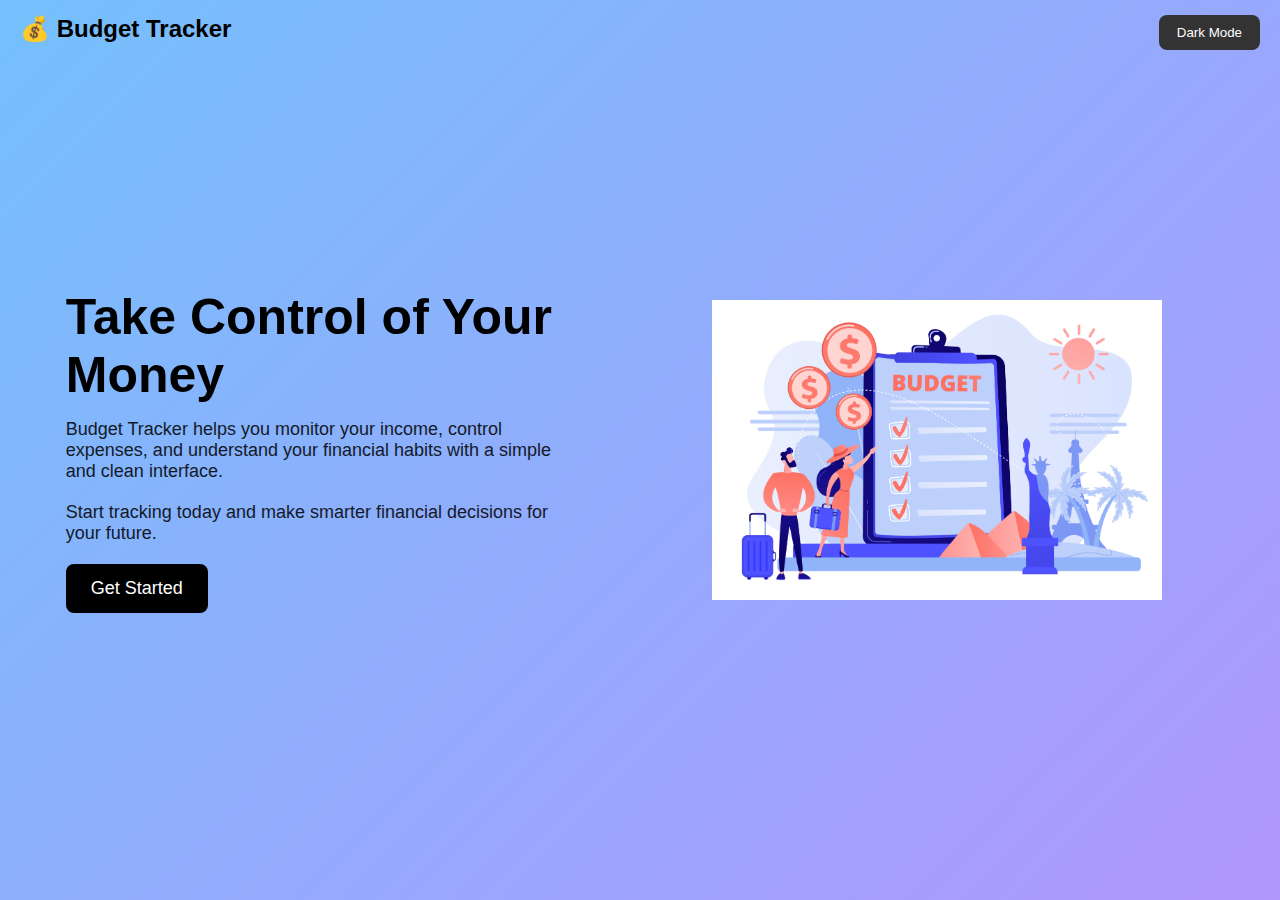
<file: index.html>
<!DOCTYPE html>
<html lang="en">
<head>
<meta charset="UTF-8">
<meta name="viewport" content="width=device-width, initial-scale=1.0">
<title>Budget Tracker - Landing</title>
<link rel="stylesheet" href="style.css">

</head>
<body>


<div class="top-bar">
  <h2>💰 Budget Tracker</h2>
  <button onclick="toggleDark()" class="dark-btn"> Dark Mode</button>
</div>


<section class="hero">

  <div class="text">
    <h1>Take Control of Your Money</h1>

    <p>
      Budget Tracker helps you monitor your income, control expenses,
      and understand your financial habits with a simple and clean interface.
    </p>

    <p>
      Start tracking today and make smarter financial decisions for your future.
    </p>

    <a href="trackers.html">
      <button class="start-btn"> Get Started</button>
    </a>
  </div>

  <div class="image">
    <img src="image/20945937.jpg">
  </div>

</section>

<script src="index.js"></script>

</body>
</html>
</file>
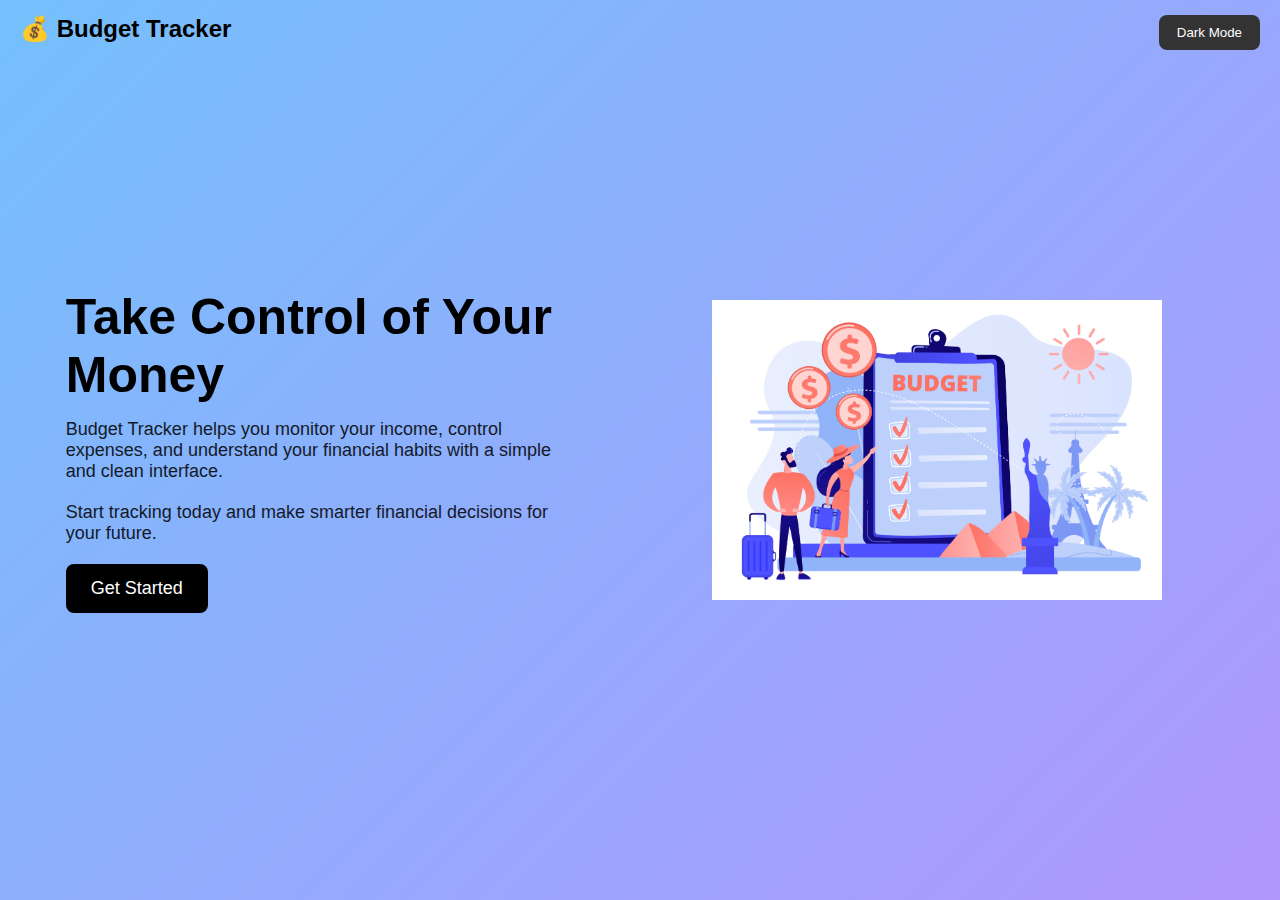
<file: landing.html>
<!DOCTYPE html>
<html lang="en">
<head>
<meta charset="UTF-8">
<meta name="viewport" content="width=device-width, initial-scale=1.0">
<title>Budget Tracker - Landing</title>
<link rel="stylesheet" href="style.css">

</head>
<body>


<div class="top-bar">
  <h2>💰 Budget Tracker</h2>
  <button onclick="toggleDark()" class="dark-btn"> Dark Mode</button>
</div>


<section class="hero">

  <div class="text">
    <h1>Take Control of Your Money</h1>

    <p>
      Budget Tracker helps you monitor your income, control expenses,
      and understand your financial habits with a simple and clean interface.
    </p>

    <p>
      Start tracking today and make smarter financial decisions for your future.
    </p>

    <a href="index.html">
      <button class="start-btn"> Get Started</button>
    </a>
  </div>

  <div class="image">
    <img src="image/20945937.jpg">
  </div>

</section>

<script src="index.js"></script>

</body>
</html>
</file>
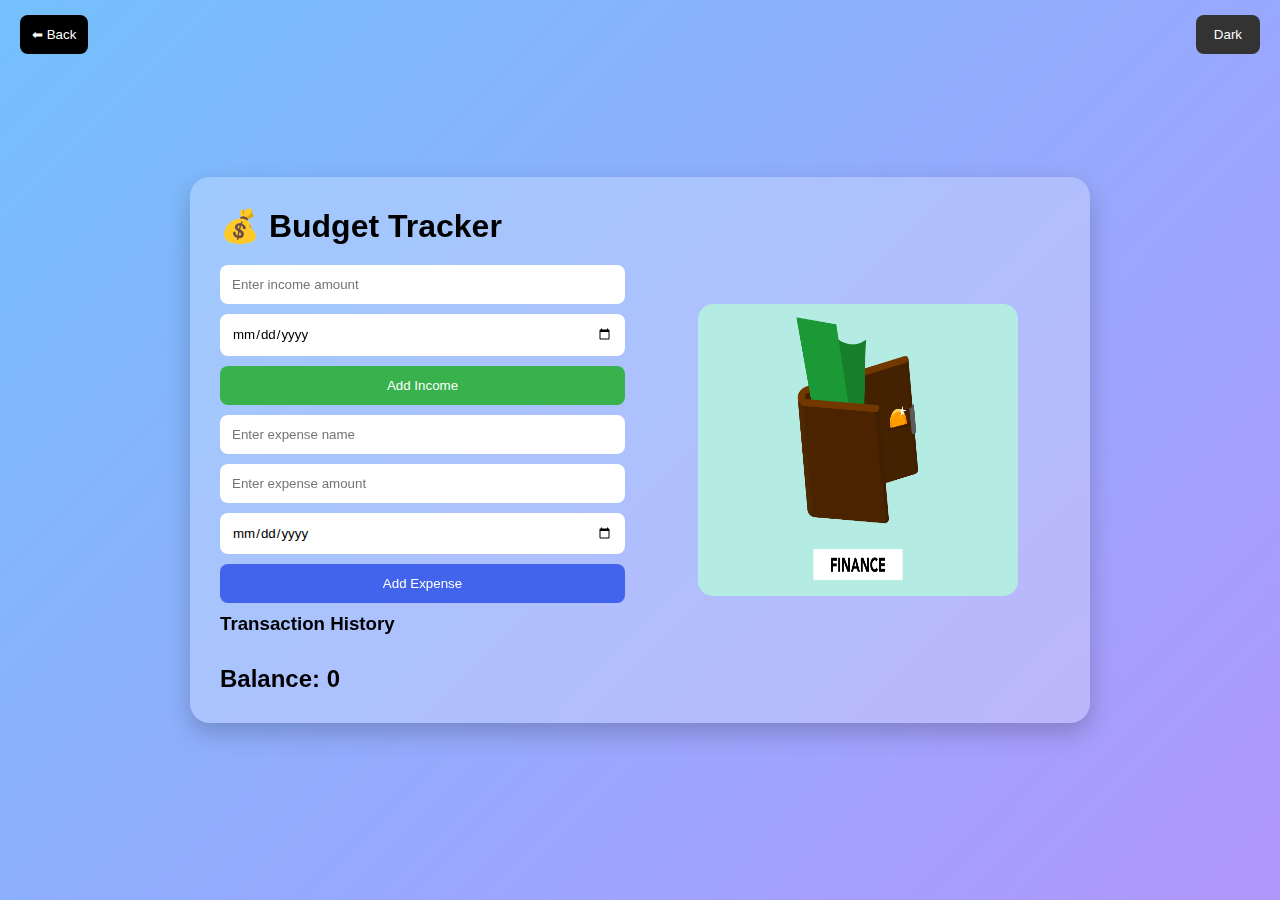
<file: trackers.html>
<!DOCTYPE html>
<html lang="en">
<head>
<meta charset="UTF-8">
<meta name="viewport" content="width=device-width, initial-scale=1.0">
<title>Budget Tracker</title>
<link rel="stylesheet" href="style.css">
</head>
<body>

<div class="top-bar">
  <a href="index.html">
    <button class="back-btn">⬅ Back</button>
  </a>

  <button onclick="toggleDark()" class="dark-btn"> Dark</button>
</div>

<div class="container">

  <div class="left">
    <h1>💰 Budget Tracker</h1>

    <input type="number" id="incomeInput" placeholder="Enter income amount">
    <input type="date" name="" id="date">
    <button onclick="addIncome()" class="income">Add Income</button>

    <input type="text" id="expenseName" placeholder="Enter expense name">
    <input type="number" id="expenseAmount" placeholder="Enter expense amount">
    <input type="date" name="" id="date2">
    <button onclick="addExpense()" class="expense">Add Expense</button>

    <h3>Transaction History</h3>
    <ul id="list"></ul>

    <h2 id="balance">Balance: 0</h2>
  </div>

  <div class="right">
    <img src="image/pexels-gabby-k-6289030.jpg">
  </div>

</div>

<script src="index.js"></script>
</body>
</html>
</file>
<file: style.css>
*{
  margin:0;
  padding:0;
  box-sizing:border-box;
  font-family:Arial;
}

body{
  min-height:100vh;
  display:flex;
  justify-content:center;
  align-items:center;
  background:linear-gradient(135deg,#74c0fc,#b197fc);
  padding:20px;
   transition:0.3s;
}

.container{
  display:flex;
  gap:30px;
  max-width:900px;
  width:100%;
  padding:30px;
  background:rgba(255,255,255,0.25);
  backdrop-filter:blur(12px);
  border-radius:20px;
  box-shadow:0 10px 25px rgba(0,0,0,0.2);
}


.left{
  flex:1;
  display:flex;
  flex-direction:column;
  gap:10px;
}

h1{
  margin-bottom:10px;
}

input{
  padding:12px;
  border:none;
  border-radius:8px;
}

button{
  padding:12px;
  border:none;
  border-radius:8px;
  color:white;
  cursor:pointer;
}

.income{ background:#37b24d; }
.expense{ background:#4263eb; }

ul{
  list-style:none;
}

li{
  display:flex;
  justify-content:space-between;
  padding:6px 0;
  border-bottom:1px solid #eee;
}

#balance{
  margin-top:10px;
}


.right{
  flex:1;
  display:flex;
  align-items:center;
  justify-content:center;
}

.right img{
  width:100%;
  height: 60%;
  max-width:320px;
  border-radius: 15px;
  animation: float 4s ease-in-out infinite;
}

.delete{
  margin-left:10px;
  background:red;
  color:white;
  border:none;
  padding:4px 8px;
  border-radius:6px;
  cursor:pointer;
  font-size:12px;
}

.top-bar{
  width:100%;
  display:flex;
  justify-content:space-between;
  padding:15px 20px;
  position:absolute;
  top:0;
  left:0;
}

.back-btn{
  background:#000;
  color:white;
}

.dark-btn{
  background:#333;
  color:white;
    cursor:pointer;
    border-radius:8px;
      border:none;
      padding:10px 18px;
}


.dark{
  background:linear-gradient(135deg,#000,#434343);
  color:white;
}

.dark .container{
  background:rgba(0,0,0,0.4);
}

.dark input{
  background:#222;
  color:white;
}

.dark li{
  border-bottom:1px solid #444;
}

.hero{
  min-height:90vh;
  display:flex;
  align-items:center;
  justify-content:space-between;
  padding:40px;
  gap:40px;
}


.text{
  flex:1;
}

.text h1{
  font-size:50px;
  margin-bottom:15px;
}

.text p{
  font-size:18px;
  opacity:0.85;
  margin-bottom:20px;
  max-width:500px;
}

.start-btn{
  padding:14px 25px;
  font-size:18px;
  background:black;
  color:white;
  border:none;
  border-radius:8px;
  cursor:pointer;
}

.image{
  flex:1;
  display:flex;
  justify-content:center;
}

.image img{
  width:100%;
  max-width:450px;
  animation: float 4s ease-in-out infinite;
}
@keyframes float{
  0%{transform:translateY(0)}
  50%{transform:translateY(-15px)}
  100%{transform:translateY(0)}
}


@media(max-width:768px){
  .container{
    flex-direction:column;
    text-align:center;
    margin-top: 40px;
  }
}
@media(max-width:600px){

  .top-bar{
    flex-direction:row;
    justify-content:space-between;
  }

  .back-btn,
  .dark-btn{
    flex:1;
    font-size:13px;
    padding:10px;
  }
}

@media(max-width:900px){
  .hero{
    flex-direction:column;
    text-align:center;
  }

  .text h1{
    font-size:35px;
  }

  .top-bar{
    padding:15px 20px;
  }
}
</file>
